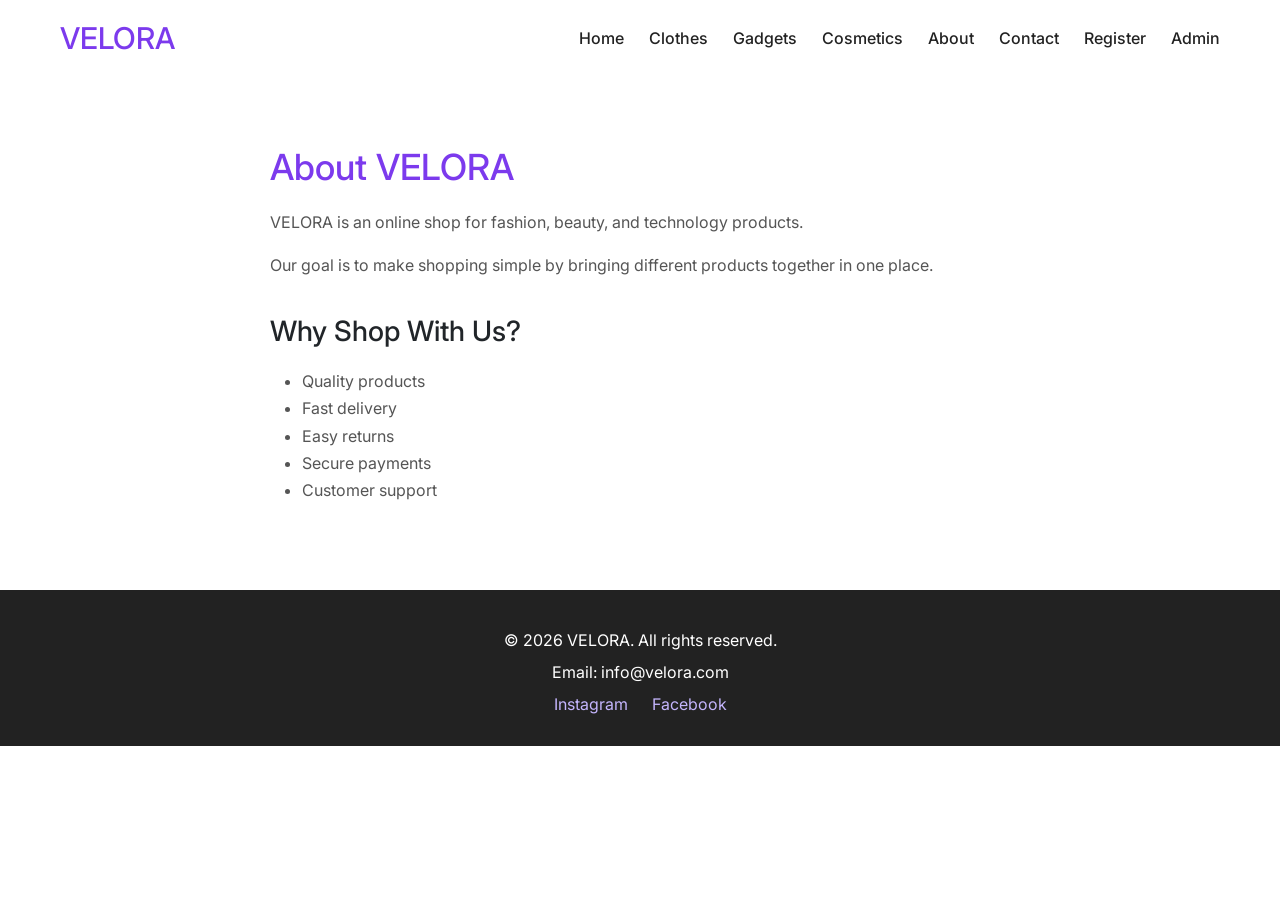
<file: about.html>
<!DOCTYPE html>
<html lang="en">
<head>
    <meta charset="utf-8" />
    <meta name="viewport" content="width=device-width, initial-scale=1.0">
    <title>About | VELORA</title>
    <link rel="preconnect" href="https://fonts.googleapis.com">
    <link rel="preconnect" href="https://fonts.gstatic.com" crossorigin>
    <link href="https://fonts.googleapis.com/css2?family=Inter:wght@400;500;600;700&display=swap" rel="stylesheet">
    <link href="https://cdn.jsdelivr.net/npm/bootstrap@5.3.8/dist/css/bootstrap.min.css" rel="stylesheet">
    <link rel="stylesheet" href="css/style.css">
</head>
<body>
    <header>
        <h1>VELORA</h1>
        <nav>
            <a href="index.html">Home</a>
            <a href="clothes.html">Clothes</a>
            <a href="gadgets.html">Gadgets</a>
            <a href="cosmetics.html">Cosmetics</a>
            <a href="about.html">About</a>
            <a href="contact.html">Contact</a>
            <a href="register.html">Register</a>
            <a href="admin.html">Admin</a>
        </nav>
    </header>

    <main>
        <section class="about">
            <h2>About VELORA</h2>
            <p>VELORA is an online shop for fashion, beauty, and technology products.</p>
            <p>Our goal is to make shopping simple by bringing different products together in one place.</p>
            <h3>Why Shop With Us?</h3>
            <ul>
                <li>Quality products</li>
                <li>Fast delivery</li>
                <li>Easy returns</li>
                <li>Secure payments</li>
                <li>Customer support</li>
            </ul>
        </section>
    </main>

    <footer>
        <p>&copy; 2026 VELORA. All rights reserved.</p>
        <p>Email: info@velora.com</p>
        <a href="#">Instagram</a>
        <a href="#">Facebook</a>
    </footer>
</body>
</html>
</file>
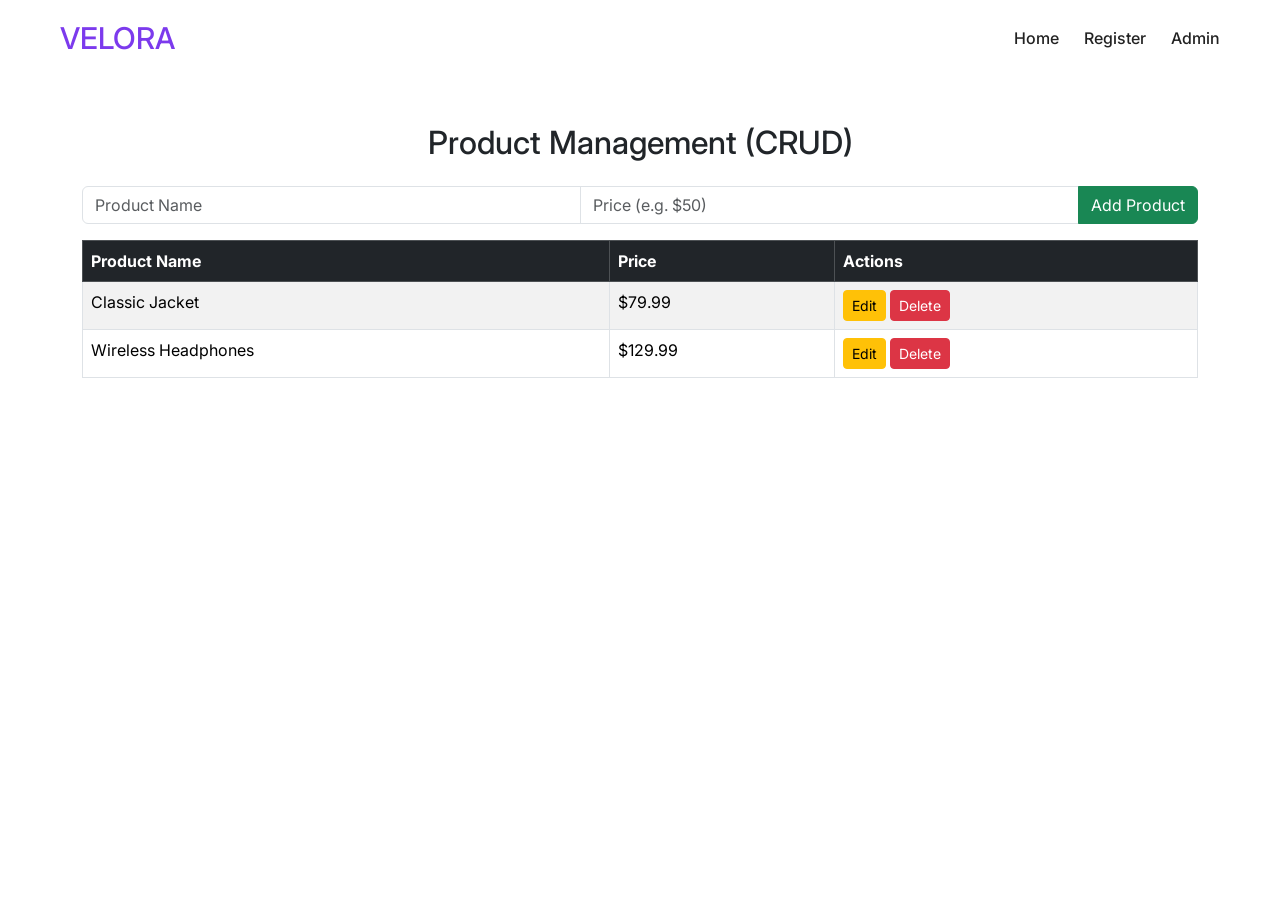
<file: admin.html>
<!DOCTYPE html>
<html lang="en">
<head>
    <meta charset="utf-8" />
    <meta name="viewport" content="width=device-width, initial-scale=1.0">
    <title>Admin | VELORA</title>
    <link href="https://fonts.googleapis.com/css2?family=Inter:wght@400;500;600;700&display=swap" rel="stylesheet">
    <link href="https://cdn.jsdelivr.net/npm/bootstrap@5.3.8/dist/css/bootstrap.min.css" rel="stylesheet">
    <link rel="stylesheet" href="css/style.css">
</head>
<body>
    <header>
        <h1>VELORA</h1>
        <nav>
            <a href="index.html">Home</a>
            <a href="register.html">Register</a>
            <a href="admin.html">Admin</a>
        </nav>
    </header>

    <main class="container mt-5">
        <h2 class="text-center mb-4">Product Management (CRUD)</h2>
        
        <div class="input-group mb-3">
            <input type="text" id="newProductName" class="form-control" placeholder="Product Name">
            <input type="text" id="newProductPrice" class="form-control" placeholder="Price (e.g. $50)">
            <button class="btn btn-success" id="addProductBtn">Add Product</button>
        </div>

        <table class="table table-bordered table-striped">
            <thead class="table-dark">
                <tr>
                    <th>Product Name</th>
                    <th>Price</th>
                    <th>Actions</th>
                </tr>
            </thead>
            <tbody id="productTableBody">
                <tr>
                    <td>Classic Jacket</td>
                    <td>$79.99</td>
                    <td>
                        <button class="btn btn-sm btn-warning edit-btn">Edit</button>
                        <button class="btn btn-sm btn-danger delete-btn">Delete</button>
                    </td>
                </tr>
                <tr>
                    <td>Wireless Headphones</td>
                    <td>$129.99</td>
                    <td>
                        <button class="btn btn-sm btn-warning edit-btn">Edit</button>
                        <button class="btn btn-sm btn-danger delete-btn">Delete</button>
                    </td>
                </tr>
            </tbody>
        </table>
    </main>

    <script src="https://code.jquery.com/jquery-3.7.1.min.js"></script>
    <script src="js/script.js"></script>
</body>
</html>
</file>
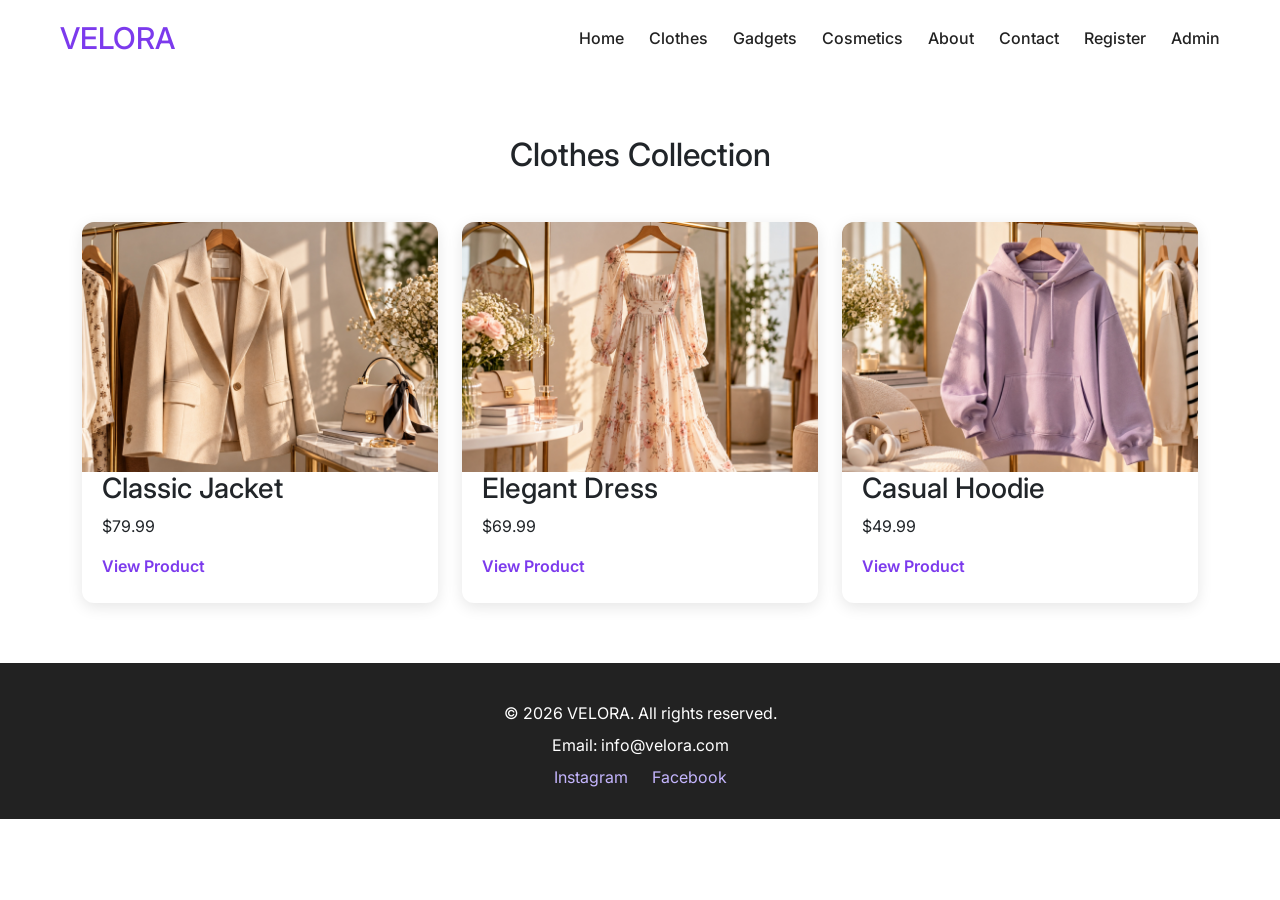
<file: clothes.html>
<!DOCTYPE html>
<html lang="en">
<head>
    <meta charset="utf-8" />
    <meta name="viewport" content="width=device-width, initial-scale=1.0">
    <title>Clothes | VELORA</title>
    <link rel="preconnect" href="https://fonts.googleapis.com">
    <link rel="preconnect" href="https://fonts.gstatic.com" crossorigin>
    <link href="https://fonts.googleapis.com/css2?family=Inter:wght@400;500;600;700&display=swap" rel="stylesheet">
    <link href="https://cdn.jsdelivr.net/npm/bootstrap@5.3.8/dist/css/bootstrap.min.css" rel="stylesheet">
    <link rel="stylesheet" href="css/style.css">
</head>
<body>
    <header>
        <h1>VELORA</h1>
        <nav>
            <a href="index.html">Home</a>
            <a href="clothes.html">Clothes</a>
            <a href="gadgets.html">Gadgets</a>
            <a href="cosmetics.html">Cosmetics</a>
            <a href="about.html">About</a>
            <a href="contact.html">Contact</a>
            <a href="register.html">Register</a>
            <a href="admin.html">Admin</a>
        </nav>
    </header>

    <main>
        <section class="products-page">
            <div class="container">
                <h2 class="text-center mb-5">Clothes Collection</h2>
                <div class="row g-4">
                    <div class="col-12 col-md-6 col-lg-4">
                        <div class="product-card">
                            <img src="images/jacket.jpg" alt="Classic Jacket" loading="lazy">
                            <h3>Classic Jacket</h3>
                            <p>$79.99</p>
                            <a href="#">View Product</a>
                        </div>
                    </div>
                    <div class="col-12 col-md-6 col-lg-4">
                        <div class="product-card">
                            <img src="images/dress.jpg" alt="Elegant Dress" loading="lazy">
                            <h3>Elegant Dress</h3>
                            <p>$69.99</p>
                            <a href="#">View Product</a>
                        </div>
                    </div>
                    <div class="col-12 col-md-6 col-lg-4">
                        <div class="product-card">
                            <img src="images/hoodie.jpg" alt="Casual Hoodie" loading="lazy">
                            <h3>Casual Hoodie</h3>
                            <p>$49.99</p>
                            <a href="#">View Product</a>
                        </div>
                    </div>
                </div>
            </div>
        </section>
    </main>

    <footer>
        <p>&copy; 2026 VELORA. All rights reserved.</p>
        <p>Email: info@velora.com</p>
        <a href="#">Instagram</a>
        <a href="#">Facebook</a>
    </footer>
</body>
</html>
</file>
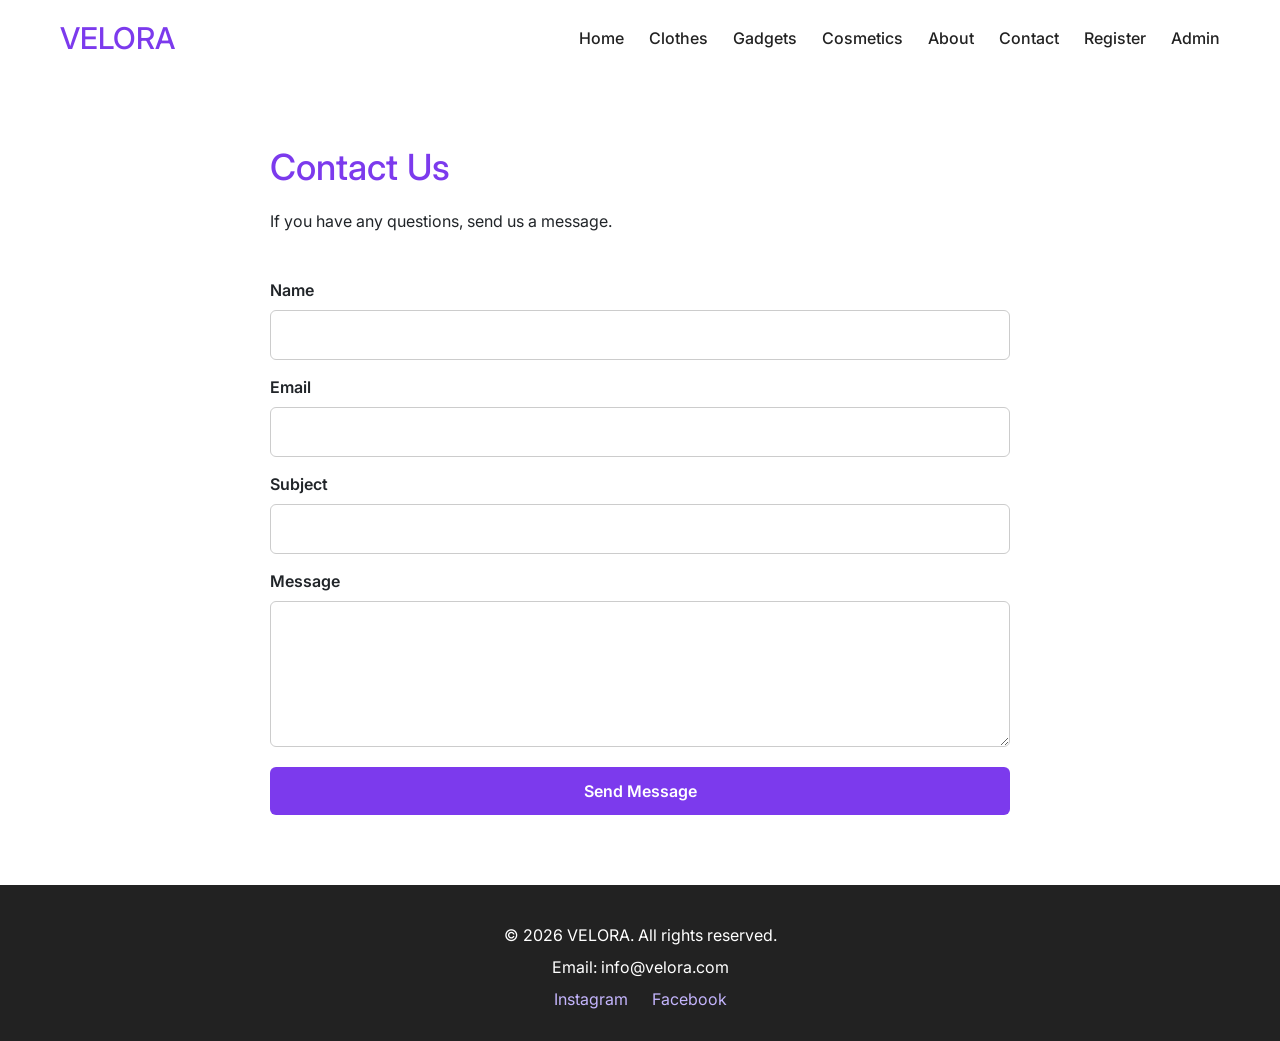
<file: contact.html>
<!DOCTYPE html>
<html lang="en">
<head>
    <meta charset="utf-8" />
    <meta name="viewport" content="width=device-width, initial-scale=1.0">
    <title>Contact | VELORA</title>
    <link rel="preconnect" href="https://fonts.googleapis.com">
    <link rel="preconnect" href="https://fonts.gstatic.com" crossorigin>
    <link href="https://fonts.googleapis.com/css2?family=Inter:wght@400;500;600;700&display=swap" rel="stylesheet">
    <link href="https://cdn.jsdelivr.net/npm/bootstrap@5.3.8/dist/css/bootstrap.min.css" rel="stylesheet">
    <link rel="stylesheet" href="css/style.css">
</head>
<body>
    <header>
        <h1>VELORA</h1>
        <nav>
            <a href="index.html">Home</a>
            <a href="clothes.html">Clothes</a>
            <a href="gadgets.html">Gadgets</a>
            <a href="cosmetics.html">Cosmetics</a>
            <a href="about.html">About</a>
            <a href="contact.html">Contact</a>
            <a href="register.html">Register</a>
            <a href="admin.html">Admin</a>
        </nav>
    </header>

    <main>
        <section class="contact">
            <h2>Contact Us</h2>
            <p>If you have any questions, send us a message.</p>
            <form>
                <label for="name">Name</label>
                <input type="text" id="name" name="name" required>
                <label for="email">Email</label>
                <input type="email" id="email" name="email" required>
                <label for="subject">Subject</label>
                <input type="text" id="subject" name="subject">
                <label for="message">Message</label>
                <textarea id="message" name="message" rows="5" required></textarea>
                <button type="submit">Send Message</button>
            </form>
        </section>
    </main>

    <footer>
        <p>&copy; 2026 VELORA. All rights reserved.</p>
        <p>Email: info@velora.com</p>
        <a href="#">Instagram</a>
        <a href="#">Facebook</a>
    </footer>
</body>
</html>
</file>
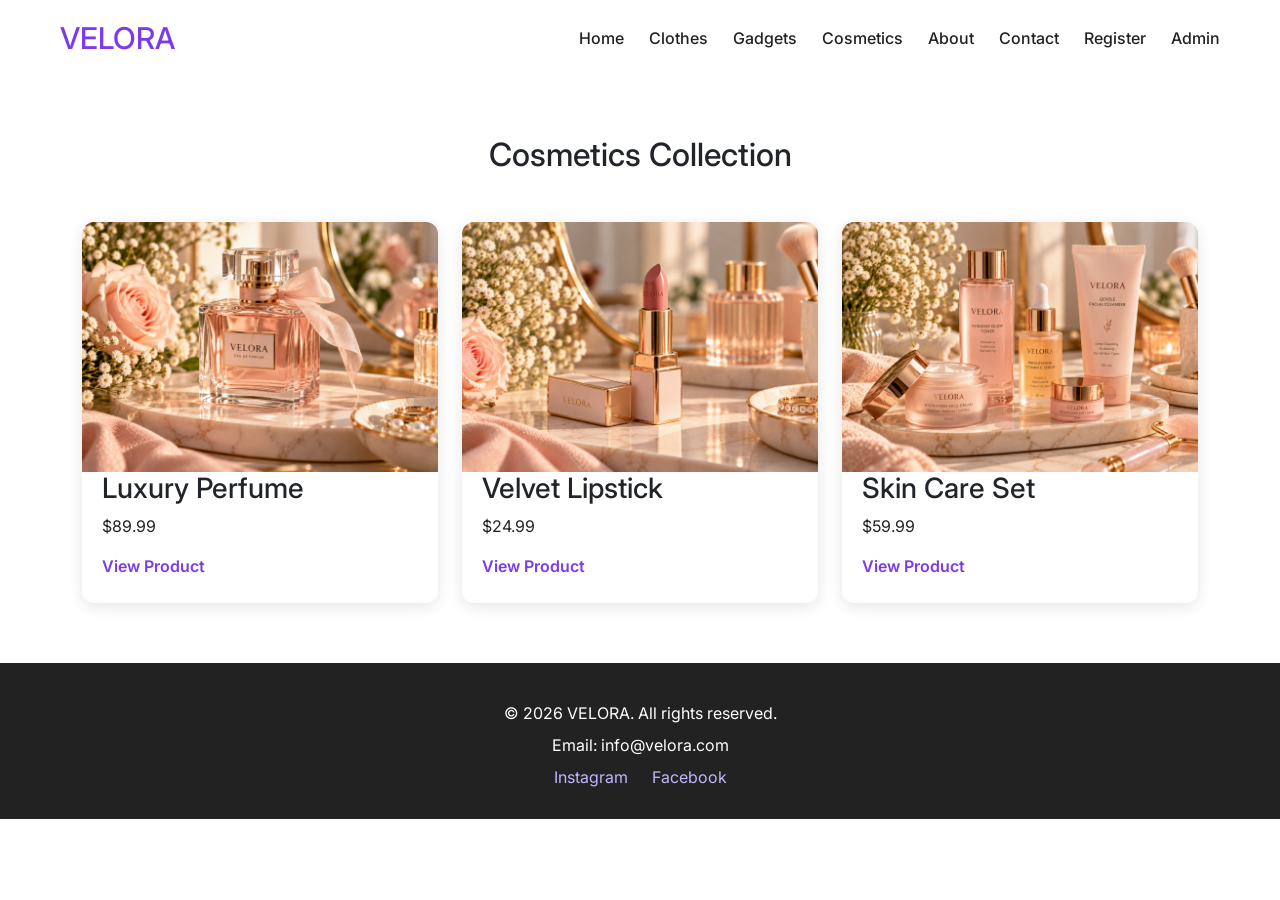
<file: cosmetics.html>
<!DOCTYPE html>
<html lang="en">
<head>
    <meta charset="utf-8" />
    <meta name="viewport" content="width=device-width, initial-scale=1.0">
    <title>Cosmetics | VELORA</title>
    <link rel="preconnect" href="https://fonts.googleapis.com">
    <link rel="preconnect" href="https://fonts.gstatic.com" crossorigin>
    <link href="https://fonts.googleapis.com/css2?family=Inter:wght@400;500;600;700&display=swap" rel="stylesheet">
    <link href="https://cdn.jsdelivr.net/npm/bootstrap@5.3.8/dist/css/bootstrap.min.css" rel="stylesheet">
    <link rel="stylesheet" href="css/style.css">
</head>
<body>
    <header>
        <h1>VELORA</h1>
        <nav>
            <a href="index.html">Home</a>
            <a href="clothes.html">Clothes</a>
            <a href="gadgets.html">Gadgets</a>
            <a href="cosmetics.html">Cosmetics</a>
            <a href="about.html">About</a>
            <a href="contact.html">Contact</a>
            <a href="register.html">Register</a>
            <a href="admin.html">Admin</a>
        </nav>
    </header>

    <main>
        <section class="products-page">
            <div class="container">
                <h2 class="text-center mb-5">Cosmetics Collection</h2>
                <div class="row g-4">
                    <div class="col-12 col-md-6 col-lg-4">
                        <div class="product-card">
                            <img src="images/perfume.jpg" alt="Luxury Perfume" loading="lazy">
                            <h3>Luxury Perfume</h3>
                            <p>$89.99</p>
                            <a href="#">View Product</a>
                        </div>
                    </div>
                    <div class="col-12 col-md-6 col-lg-4">
                        <div class="product-card">
                            <img src="images/lipstick.jpg" alt="Velvet Lipstick" loading="lazy">
                            <h3>Velvet Lipstick</h3>
                            <p>$24.99</p>
                            <a href="#">View Product</a>
                        </div>
                    </div>
                    <div class="col-12 col-md-6 col-lg-4">
                        <div class="product-card">
                            <img src="images/skincare.jpg" alt="Skin Care Set" loading="lazy">
                            <h3>Skin Care Set</h3>
                            <p>$59.99</p>
                            <a href="#">View Product</a>
                        </div>
                    </div>
                </div>
            </div>
        </section>
    </main>

    <footer>
        <p>&copy; 2026 VELORA. All rights reserved.</p>
        <p>Email: info@velora.com</p>
        <a href="#">Instagram</a>
        <a href="#">Facebook</a>
    </footer>
</body>
</html>
</file>
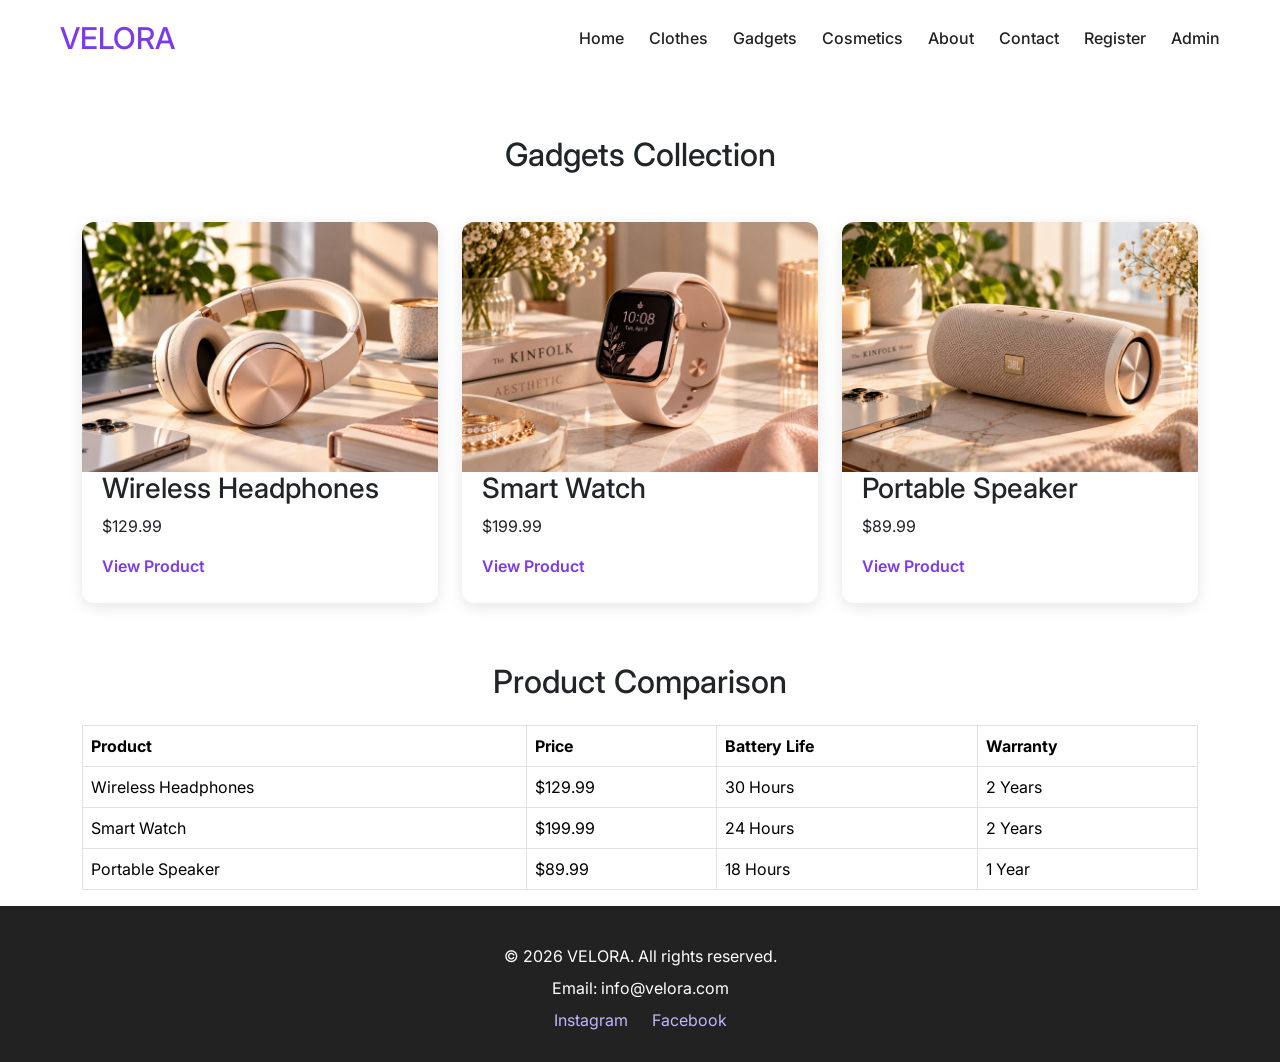
<file: gadgets.html>
<!DOCTYPE html>
<html lang="en">
<head>
    <meta charset="utf-8" />
    <meta name="viewport" content="width=device-width, initial-scale=1.0">
    <title>Gadgets | VELORA</title>
    <link rel="preconnect" href="https://fonts.googleapis.com">
    <link rel="preconnect" href="https://fonts.gstatic.com" crossorigin>
    <link href="https://fonts.googleapis.com/css2?family=Inter:wght@400;500;600;700&display=swap" rel="stylesheet">
    <link href="https://cdn.jsdelivr.net/npm/bootstrap@5.3.8/dist/css/bootstrap.min.css" rel="stylesheet">
    <link rel="stylesheet" href="css/style.css">
</head>
<body>
    <header>
        <h1>VELORA</h1>
        <nav>
            <a href="index.html">Home</a>
            <a href="clothes.html">Clothes</a>
            <a href="gadgets.html">Gadgets</a>
            <a href="cosmetics.html">Cosmetics</a>
            <a href="about.html">About</a>
            <a href="contact.html">Contact</a>
            <a href="register.html">Register</a>
            <a href="admin.html">Admin</a>
        </nav>
    </header>

    <main>
        <section class="products-page">
            <div class="container">
                <h2 class="text-center mb-5">Gadgets Collection</h2>
                <div class="row g-4">
                    <div class="col-12 col-md-6 col-lg-4">
                        <div class="product-card">
                            <img src="images/headphones.jpg" alt="Wireless Headphones" loading="lazy">
                            <h3>Wireless Headphones</h3>
                            <p>$129.99</p>
                            <a href="#">View Product</a>
                        </div>
                    </div>
                    <div class="col-12 col-md-6 col-lg-4">
                        <div class="product-card">
                            <img src="images/smartwatch.jpg" alt="Smart Watch" loading="lazy">
                            <h3>Smart Watch</h3>
                            <p>$199.99</p>
                            <a href="#">View Product</a>
                        </div>
                    </div>
                    <div class="col-12 col-md-6 col-lg-4">
                        <div class="product-card">
                            <img src="images/speaker.jpg" alt="Portable Speaker" loading="lazy">
                            <h3>Portable Speaker</h3>
                            <p>$89.99</p>
                            <a href="#">View Product</a>
                        </div>
                    </div>
                </div>
            </div>
        </section>

        <section class="comparison">
            <div class="container">
                <h2 class="text-center mb-4">Product Comparison</h2>
                <div class="table-responsive">
                    <table class="table table-bordered table-hover">
                        <thead>
                            <tr>
                                <th>Product</th>
                                <th>Price</th>
                                <th>Battery Life</th>
                                <th>Warranty</th>
                            </tr>
                        </thead>
                        <tbody>
                            <tr>
                                <td>Wireless Headphones</td>
                                <td>$129.99</td>
                                <td>30 Hours</td>
                                <td>2 Years</td>
                            </tr>
                            <tr>
                                <td>Smart Watch</td>
                                <td>$199.99</td>
                                <td>24 Hours</td>
                                <td>2 Years</td>
                            </tr>
                            <tr>
                                <td>Portable Speaker</td>
                                <td>$89.99</td>
                                <td>18 Hours</td>
                                <td>1 Year</td>
                            </tr>
                        </tbody>
                    </table>
                </div>
            </div>
        </section>
    </main>

    <footer>
        <p>&copy; 2026 VELORA. All rights reserved.</p>
        <p>Email: info@velora.com</p>
        <a href="#">Instagram</a>
        <a href="#">Facebook</a>
    </footer>
</body>
</html>
</file>
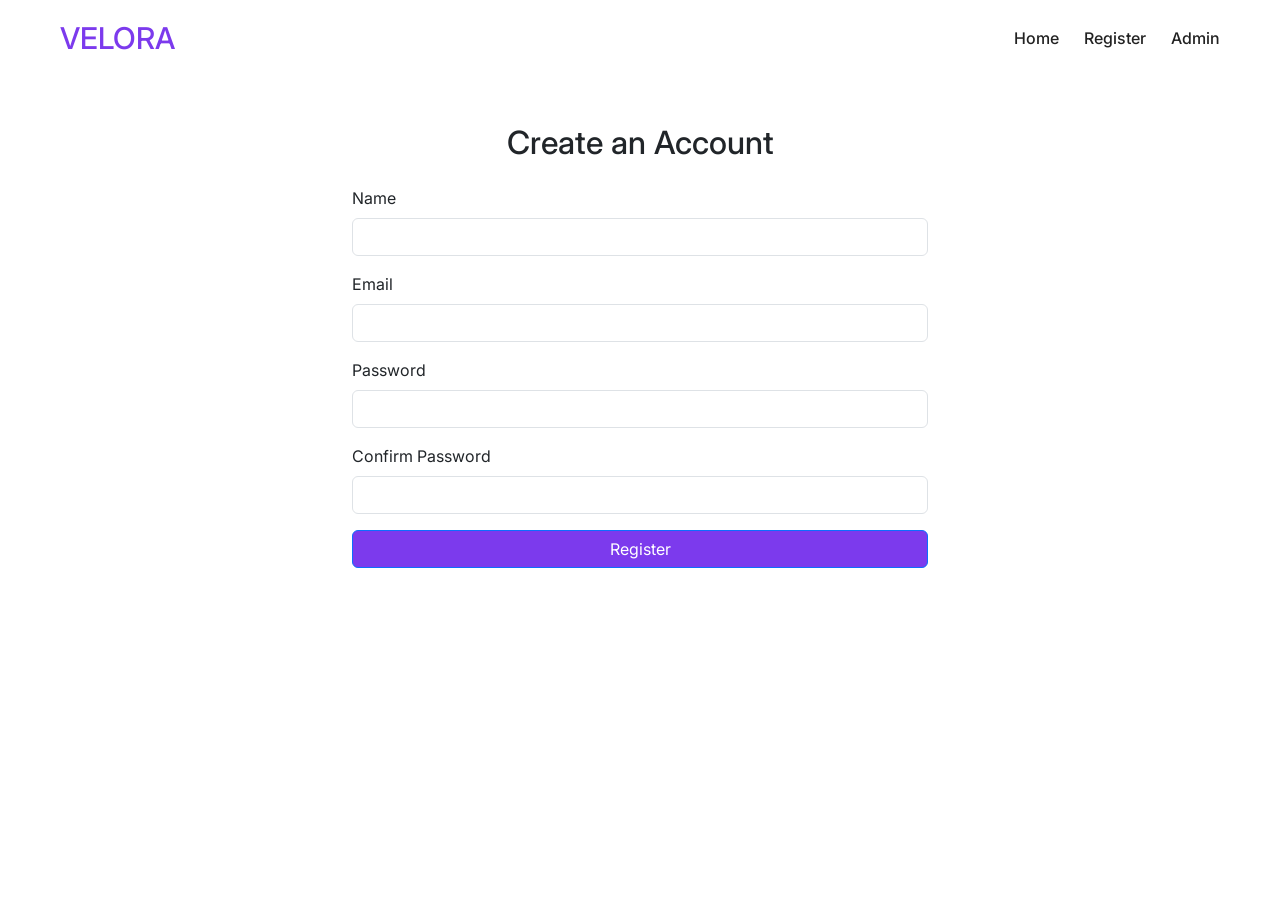
<file: register.html>
<!DOCTYPE html>
<html lang="en">
<head>
    <meta charset="utf-8" />
    <meta name="viewport" content="width=device-width, initial-scale=1.0">
    <title>Register | VELORA</title>
    <link href="https://fonts.googleapis.com/css2?family=Inter:wght@400;500;600;700&display=swap" rel="stylesheet">
    <link href="https://cdn.jsdelivr.net/npm/bootstrap@5.3.8/dist/css/bootstrap.min.css" rel="stylesheet">
    <link rel="stylesheet" href="css/style.css">
</head>
<body>
    <header>
        <h1>VELORA</h1>
        <nav>
            <a href="index.html">Home</a>
            <a href="register.html">Register</a>
            <a href="admin.html">Admin</a>
        </nav>
    </header>

    <main class="container mt-5" style="max-width: 600px;">
        <h2 class="text-center mb-4">Create an Account</h2>
        
        <form id="regForm" novalidate>
            <div class="mb-3">
                <label for="name" class="form-label">Name</label>
                <input type="text" class="form-control" id="name" required>
                <div class="error-msg" id="nameError"></div>
            </div>

            <div class="mb-3">
                <label for="email" class="form-label">Email</label>
                <input type="email" class="form-control" id="email" required>
                <div class="error-msg" id="emailError"></div>
            </div>

            <div class="mb-3">
                <label for="password" class="form-label">Password</label>
                <input type="password" class="form-control" id="password" required>
                <div id="strengthIndicator" class="mt-2"></div>
            </div>

            <div class="mb-3">
                <label for="confirmPassword" class="form-label">Confirm Password</label>
                <input type="password" class="form-control" id="confirmPassword" required>
                <div class="error-msg" id="confirmError"></div>
            </div>

            <button type="submit" class="btn btn-primary w-100" style="background-color: var(--primary-color);">Register</button>
        </form>
    </main>

    <script src="https://code.jquery.com/jquery-3.7.1.min.js"></script>
    <script src="js/script.js"></script>
</body>
</html>
</file>
<file: css/style.css>
/* =========================================
   MIDTERM STYLES (Original)
========================================= */
:root {
    --primary-color: #7c3aed;
    --primary-dark: #5b21b6;
    --light-background: #f5f0ff;
    --text-color: #222;
    --muted-text: #555;
}

body {
    margin: 0;
    font-family: "Inter", sans-serif;
}

header {
    display: flex;
    justify-content: space-between;
    align-items: center;
    padding: 20px 60px;
}

nav {
    display: flex;
    gap: 25px;
}

nav a {
    text-decoration: none;
    color: var(--text-color);
    font-weight: 500;
    transition: color 0.3s ease;
}

nav a:hover {
    color: var(--primary-color);
}

header h1 {
    color: var(--primary-color);
    font-size: 30px;
    margin: 0;
}

.hero {
    text-align: center;
    padding: 100px 20px;
    background-color: var(--light-background);
}

.hero h2 {
    font-size: 48px;
    margin-bottom: 15px;
}

.hero p {
    font-size: 18px;
    color: var(--muted-text);
    margin-bottom: 30px;
}

.shop-btn {
    display: inline-block;
    background-color: var(--primary-color);
    color: white;
    text-decoration: none;
    padding: 12px 28px;
    border-radius: 6px;
    font-weight: 600;
    transition: background-color 0.3s ease;
}

.shop-btn:hover {
    background-color: var(--primary-dark);
}

.categories {
    padding: 70px 60px;
    text-align: center;
}

.categories h2 {
    font-size: 32px;
    margin-bottom: 40px;
}

.category-grid {
    display: grid;
    grid-template-columns: repeat(3, 1fr);
    gap: 30px;
}

.category-card {
    background-color: white;
    border-radius: 12px;
    overflow: hidden;
    box-shadow: 0 4px 15px rgba(0, 0, 0, 0.1);
    padding-bottom: 25px;
    transition: transform 0.3s ease;
    position: relative;
}

.category-card img {
    width: 100%;
    height: 250px;
    object-fit: cover;
}

.category-card a {
    text-decoration: none;
    color: var(--primary-color);
    font-weight: 600;
}

.category-card:hover {
    transform: translateY(-8px);
}

.featured {
    padding: 70px 60px;
    text-align: center;
    background-color: #f8f8f8;
}

.featured h2 {
    font-size: 32px;
    margin-bottom: 40px;
}

.product-grid {
    display: grid;
    grid-template-columns: repeat(3, 1fr);
    gap: 30px;
}

.product-card {
    background-color: white;
    border-radius: 12px;
    overflow: hidden;
    box-shadow: 0 4px 15px rgba(0, 0, 0, 0.1);
    padding-bottom: 25px;
    transition: transform 0.3s ease;
}

.product-card:hover {
    transform: translateY(-8px);
}

.product-card img {
    width: 100%;
    height: 250px;
    object-fit: cover;
}

.product-card a {
    text-decoration: none;
    color: var(--primary-color);
    font-weight: 600;
}

footer {
    background-color: #222;
    color: white;
    text-align: center;
    padding: 30px 20px;
}

footer p {
    margin: 8px 0;
}

footer a {
    color: #c4b5fd;
    text-decoration: none;
    margin: 0 10px;
}

footer a:hover {
    color: white;
}

.products-page {
    padding: 60px 0;
}

.product-card h3,
.product-card p,
.product-card a {
    margin-left: 20px;
    margin-right: 20px;
}

.about, .contact {
    max-width: 800px;
    margin: 0 auto;
    padding: 70px 30px;
}

.about h2, .contact h2 {
    font-size: 36px;
    margin-bottom: 20px;
    color: var(--primary-color);
}

.about h3 {
    margin-top: 35px;
    margin-bottom: 20px;
}

.about p, .about li {
    line-height: 1.7;
    color: var(--muted-text);
}

.contact form {
    display: flex;
    flex-direction: column;
    margin-top: 30px;
}

.contact label {
    margin-top: 15px;
    margin-bottom: 8px;
    font-weight: 600;
}

.contact input,
.contact textarea {
    padding: 12px;
    border: 1px solid #ccc;
    border-radius: 6px;
    font-family: inherit;
}

.contact input:focus,
.contact textarea:focus {
    outline: 2px solid var(--primary-color);
}

.contact button {
    margin-top: 20px;
    padding: 12px;
    border: none;
    border-radius: 6px;
    background-color: var(--primary-color);
    color: white;
    font-weight: 600;
    cursor: pointer;
}

.contact button:hover {
    background-color: var(--primary-dark);
}

.category-card:nth-child(2) {
    background-color: #faf7ff;
}

@media (max-width: 900px) {
    header {
        flex-direction: column;
        gap: 15px;
        padding: 20px 30px;
    }
    .category-grid, .product-grid {
        grid-template-columns: repeat(2, 1fr);
    }
    .categories, .featured {
        padding: 50px 30px;
    }
}

@media (max-width: 600px) {
    nav {
        flex-wrap: wrap;
        justify-content: center;
        gap: 12px 18px;
    }
    .hero { padding: 70px 20px; }
    .hero h2 { font-size: 36px; }
    .category-grid, .product-grid {
        grid-template-columns: 1fr;
    }
    .categories, .featured {
        padding: 40px 20px;
    }
}

/* =========================================
   ENDTERM NEW STYLES
========================================= */

/* Search & Filter Styles */
.filter-btn {
    background-color: transparent;
    border: 1px solid var(--primary-color);
    color: var(--primary-color);
    padding: 8px 16px;
    margin: 0 5px;
    border-radius: 6px;
    cursor: pointer;
    transition: all 0.3s;
}
.filter-btn:hover, .filter-btn.active {
    background-color: var(--primary-color);
    color: white;
}

/* Form Validation Styles */
.error-msg {
    color: red;
    font-size: 14px;
    margin-top: 5px;
    display: block;
}
.success-msg {
    color: green;
    font-size: 14px;
    margin-top: 5px;
    display: block;
}
#strengthIndicator {
    font-weight: bold;
}
.weak { color: red; }
.medium { color: orange; }
.strong { color: green; }

/* Lightbox Styles */
#lightbox {
    display: none;
    position: fixed;
    top: 0; left: 0; width: 100%; height: 100%;
    background-color: rgba(0, 0, 0, 0.8);
    z-index: 1000;
    align-items: center;
    justify-content: center;
}
#lightboxImg {
    max-width: 80%;
    max-height: 80%;
    border-radius: 10px;
}
#closeLightbox {
    position: absolute;
    top: 20px; right: 40px;
    color: white;
    font-size: 40px;
    cursor: pointer;
}
#prevArrow, #nextArrow {
    position: absolute;
    color: white;
    font-size: 50px;
    cursor: pointer;
    padding: 20px;
    user-select: none;
}
#prevArrow { left: 20px; }
#nextArrow { right: 20px; }

/* Make product images look clickable */
.lightbox-img {
    cursor: pointer;
}
</file>
